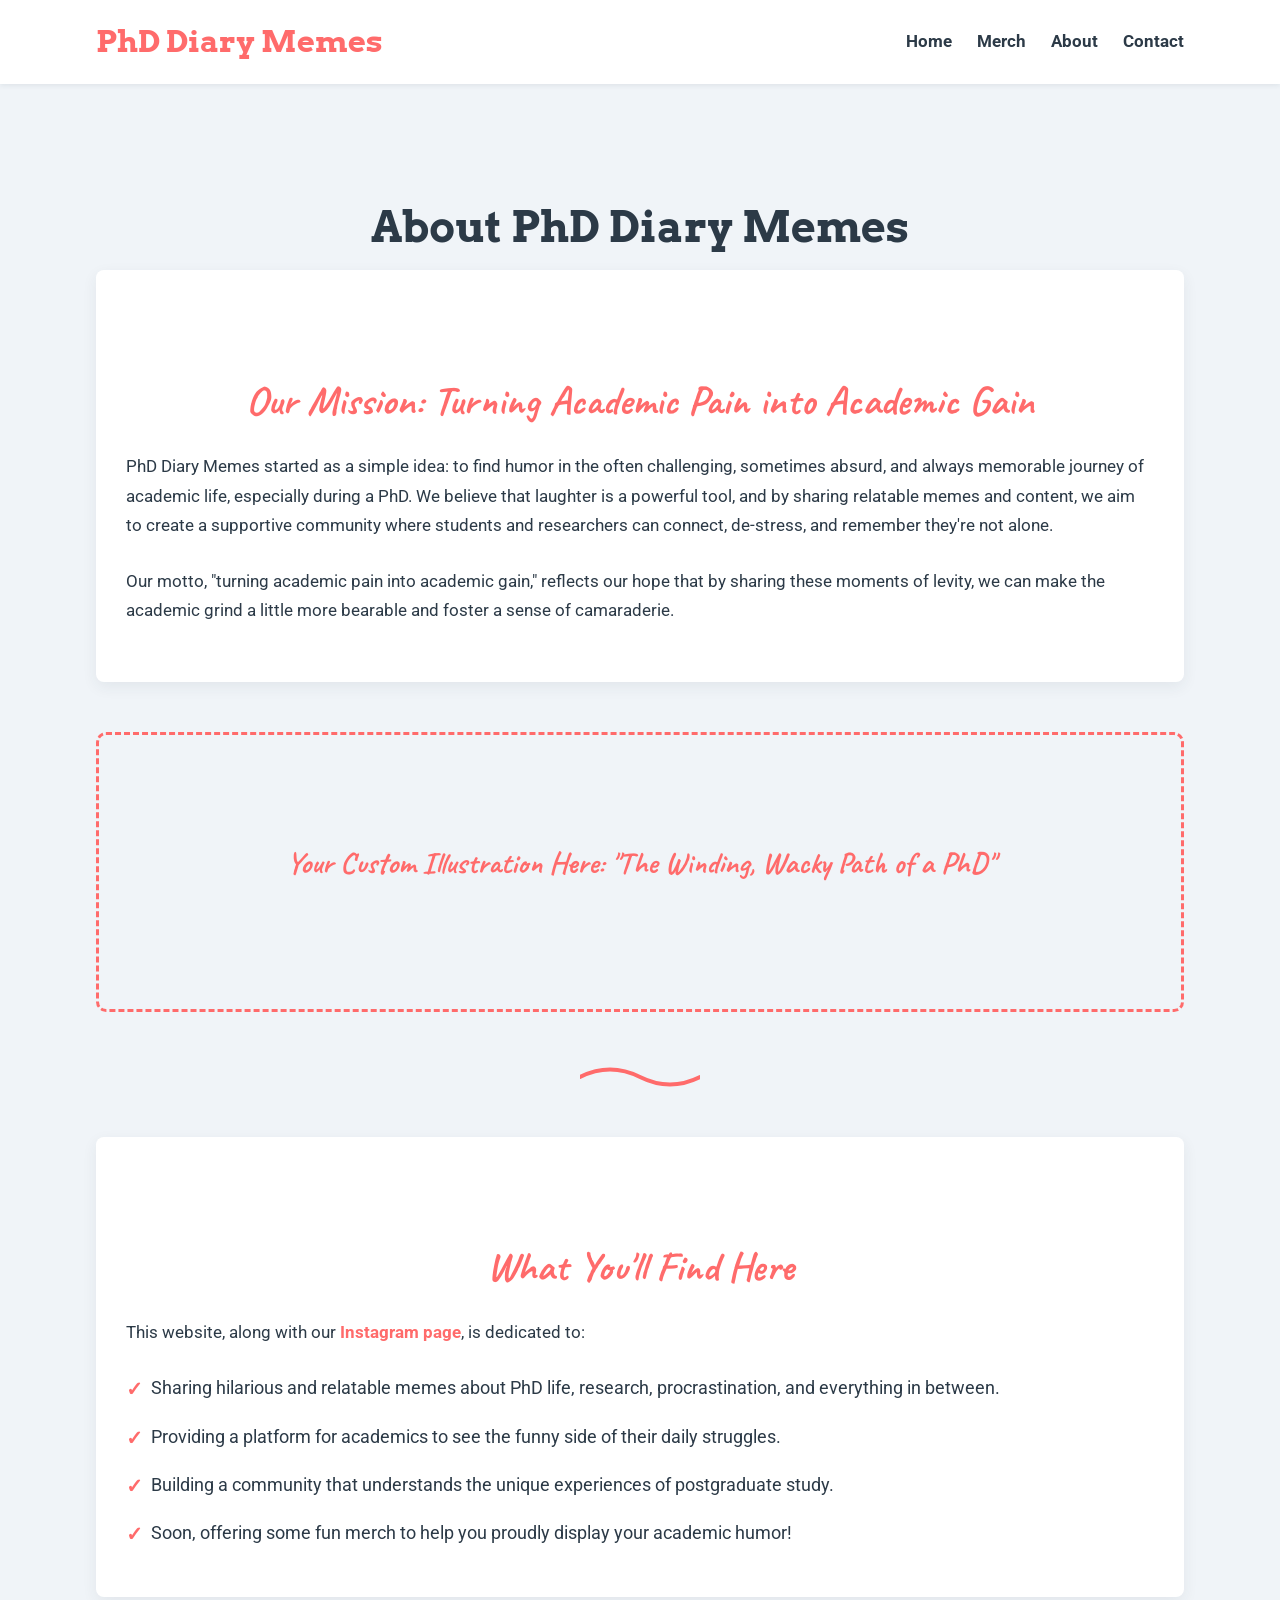
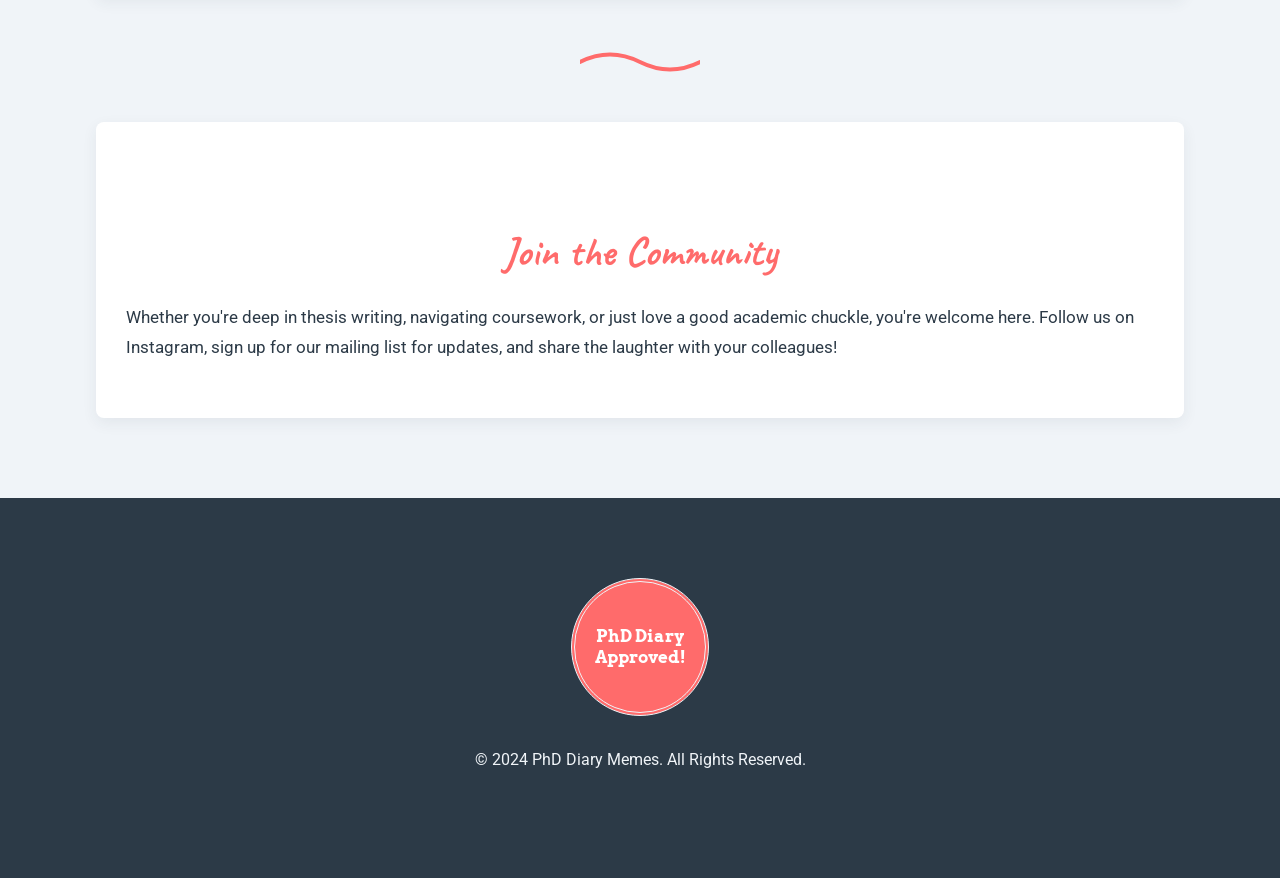
<file: phd-diary-memes-website/about.html>
<!DOCTYPE html>
<html lang="en">
<head>
    <meta charset="UTF-8">
    <meta name="viewport" content="width=device-width, initial-scale=1.0">
    <title>PhD Diary Memes - About</title>
    <link rel="icon" href="favicon.ico" sizes="any">
    <link rel="icon" href="favicon.svg" type="image/svg+xml">
    <link rel="apple-touch-icon" href="apple-touch-icon.png">
    <link rel="preconnect" href="https://fonts.googleapis.com">
    <link rel="preconnect" href="https://fonts.gstatic.com" crossorigin>
    <link href="https://fonts.googleapis.com/css2?family=Arvo:wght@700&family=Caveat:wght@400;700&family=Roboto:wght@400;700&display=swap" rel="stylesheet">
    <link rel="stylesheet" href="css/style.css">
</head>
<body>
    <header>
        <div class="container">
            <a href="index.html" class="logo">PhD Diary Memes</a>
            <nav>
                <ul>
                    <li><a href="index.html">Home</a></li>
                    <li><a href="merch.html">Merch</a></li>
                    <li><a href="about.html">About</a></li>
                    <li><a href="contact.html">Contact</a></li>
                </ul>
            </nav>
        </div>
    </header>

    <main class="container">
        <h2>About PhD Diary Memes</h2>

        <section id="mission" class="about-content animated-section">
            <h3>Our Mission: Turning Academic Pain into Academic Gain</h3>
            <p>PhD Diary Memes started as a simple idea: to find humor in the often challenging, sometimes absurd, and always memorable journey of academic life, especially during a PhD. We believe that laughter is a powerful tool, and by sharing relatable memes and content, we aim to create a supportive community where students and researchers can connect, de-stress, and remember they're not alone.</p>
            <p>Our motto, "turning academic pain into academic gain," reflects our hope that by sharing these moments of levity, we can make the academic grind a little more bearable and foster a sense of camaraderie.</p>
        </section>

        <div class="illustration-placeholder-journey animated-section">
            <p>Your Custom Illustration Here: "The Winding, Wacky Path of a PhD"</p>
            <!-- TODO: Replace this div with a custom SVG or image representing the PhD journey -->
        </div>

        <div class="squiggle-divider animated-section"></div>

        <section id="what-we-do" class="about-content animated-section">
            <h3>What You'll Find Here</h3>
            <p>This website, along with our <a href="https_instagram_com_phddiarymemes" target="_blank">Instagram page</a>, is dedicated to:</p>
            <ul>
                <li>Sharing hilarious and relatable memes about PhD life, research, procrastination, and everything in between.</li>
                <li>Providing a platform for academics to see the funny side of their daily struggles.</li>
                <li>Building a community that understands the unique experiences of postgraduate study.</li>
                <li>Soon, offering some fun merch to help you proudly display your academic humor!</li>
            </ul>
        </section>

        <div class="squiggle-divider animated-section"></div> 

        <section id="join-us" class="about-content animated-section">
            <h3>Join the Community</h3>
            <p>Whether you're deep in thesis writing, navigating coursework, or just love a good academic chuckle, you're welcome here. Follow us on Instagram, sign up for our mailing list for updates, and share the laughter with your colleagues!</p>
        </section>
        <!-- Removed the incorrectly placed squiggle from here -->
    </main>

    <footer>
        <div class="container">
            <div class="footer-badge-placeholder">
                <span>PhD Diary Approved!</span>
                <!-- TODO: Replace with a custom "Officially Funny" or "Academic Pain Tested" badge/stamp graphic -->
            </div>
            <p>&copy; 2024 PhD Diary Memes. All Rights Reserved.</p>
        </div>
    </footer>
    <script src="js/main.js" defer></script>
</body>
</html>
</file>
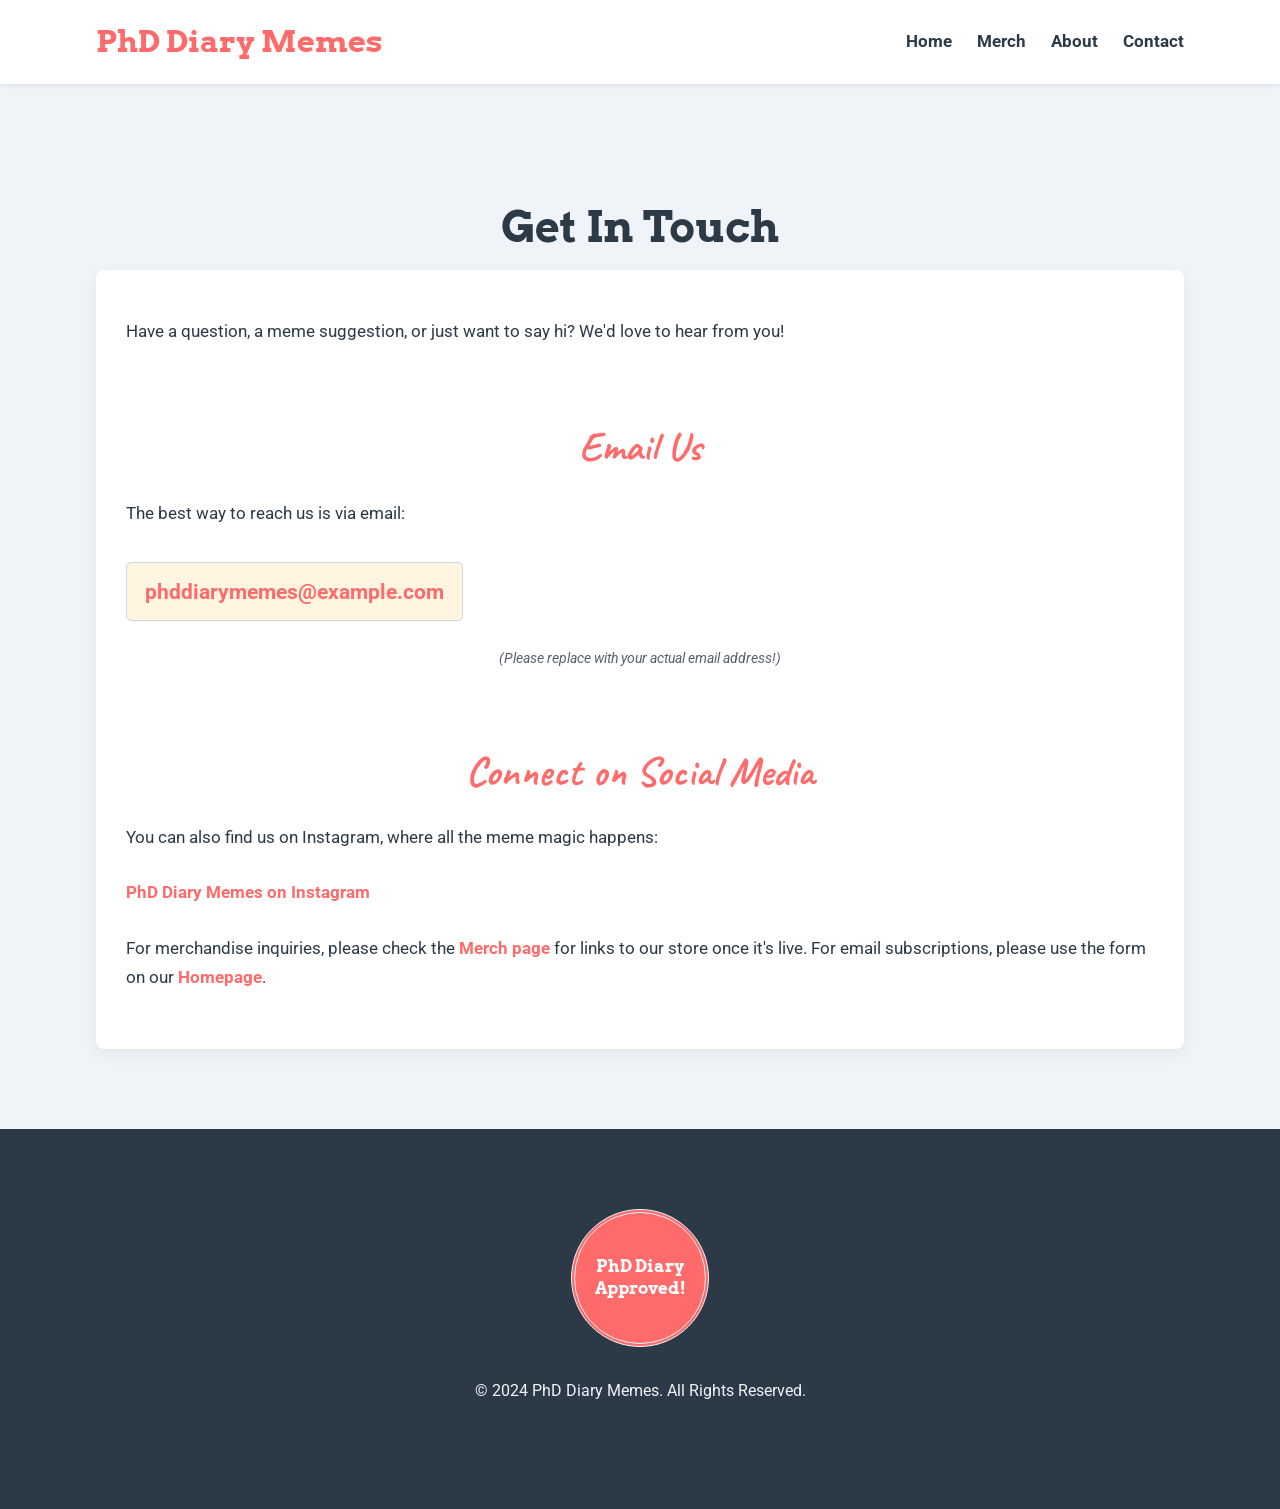
<file: phd-diary-memes-website/contact.html>
<!DOCTYPE html>
<html lang="en">
<head>
    <meta charset="UTF-8">
    <meta name="viewport" content="width=device-width, initial-scale=1.0">
    <title>PhD Diary Memes - Contact</title>
    <link rel="icon" href="favicon.ico" sizes="any">
    <link rel="icon" href="favicon.svg" type="image/svg+xml">
    <link rel="apple-touch-icon" href="apple-touch-icon.png">
    <link rel="preconnect" href="https://fonts.googleapis.com">
    <link rel="preconnect" href="https://fonts.gstatic.com" crossorigin>
    <link href="https://fonts.googleapis.com/css2?family=Arvo:wght@700&family=Caveat:wght@400;700&family=Roboto:wght@400;700&display=swap" rel="stylesheet">
    <link rel="stylesheet" href="css/style.css">
</head>
<body>
    <header>
        <div class="container">
            <a href="index.html" class="logo">PhD Diary Memes</a>
            <nav>
                <ul>
                    <li><a href="index.html">Home</a></li>
                    <li><a href="merch.html">Merch</a></li>
                    <li><a href="about.html">About</a></li>
                    <li><a href="contact.html">Contact</a></li>
                </ul>
            </nav>
        </div>
    </header>

    <main class="container">
        <h2>Get In Touch</h2>

        <section id="contact-info" class="contact-content animated-section">
            <p>Have a question, a meme suggestion, or just want to say hi? We'd love to hear from you!</p>
            
            <h3>Email Us</h3>
            <p>The best way to reach us is via email:</p>
            <p><a href="mailto:phddiarymemes@example.com">phddiarymemes@example.com</a></p>
            <p class="placeholder-note">(Please replace with your actual email address!)</p>

            <h3>Connect on Social Media</h3>
            <p>You can also find us on Instagram, where all the meme magic happens:</p>
            <p><a href="https_instagram_com_phddiarymemes" target="_blank">PhD Diary Memes on Instagram</a></p>
            
            <p>For merchandise inquiries, please check the <a href="merch.html">Merch page</a> for links to our store once it's live. For email subscriptions, please use the form on our <a href="index.html">Homepage</a>.</p>
        </section>
    </main>

    <footer>
        <div class="container">
            <div class="footer-badge-placeholder">
                <span>PhD Diary Approved!</span>
                <!-- TODO: Replace with a custom "Officially Funny" or "Academic Pain Tested" badge/stamp graphic -->
            </div>
            <p>&copy; 2024 PhD Diary Memes. All Rights Reserved.</p>
        </div>
    </footer>
    <script src="js/main.js" defer></script>
</body>
</html>
</file>
<file: phd-diary-memes-website/css/style.css>
:root {
    --phd-bg-primary: #F0F4F8;
    --phd-bg-content: #FFFFFF;
    --phd-text-primary: #2C3A47;
    --phd-text-secondary: #57606F;
    --phd-accent-primary: #FF6B6B;
    --phd-accent-secondary: #FF8E8E;
    --phd-highlight-bg: #FFF5E1;
    --phd-border-color: #CED6E0;

    --phd-font-heading: 'Arvo', serif;
    --phd-font-body: 'Roboto', sans-serif;
    --phd-font-handwritten: 'Caveat', cursive; 
}

body {
    opacity: 0; /* Initially hidden to prevent FOUC with animation */
    animation: fadeInPage 0.6s ease-out forwards;
    animation-delay: 0.1s; /* Short delay */
    font-family: var(--phd-font-body);
    font-weight: 400;
    line-height: 1.75;
    margin: 0;
    padding: 0;
    background-color: var(--phd-bg-primary);
    color: var(--phd-text-primary);
    font-size: 17px;
}

.container {
    width: 85%;
    max-width: 1140px;
    margin: 0 auto;
    padding: 40px 20px;
}

/* HEADER STYLES */
header {
    background-color: var(--phd-bg-content);
    padding: 15px 0;
    box-shadow: 0 2px 5px rgba(44, 58, 71, 0.08);
    position: sticky;
    top: 0;
    z-index: 1000;
    width: 100%;
}

header .container {
    padding-top: 0;
    padding-bottom: 0;
    display: flex;
    justify-content: space-between;
    align-items: center;
}

.logo {
    font-family: var(--phd-font-heading);
    font-size: 1.8em;
    color: var(--phd-accent-primary);
    margin: 0;
    text-decoration: none;
}

nav ul {
    list-style-type: none;
    margin: 0;
    padding: 0;
    display: flex;
    align-items: center;
}
nav ul li {
    margin-left: 25px;
}

nav ul li a {
    font-family: var(--phd-font-body);
    font-weight: 700;
    color: var(--phd-text-primary);
    text-decoration: none;
    padding-bottom: 8px;
    border-bottom: 2px solid transparent;
    transition: color 0.2s ease, border-bottom-color 0.2s ease;
}
nav ul li a:hover,
nav ul li a:focus,
nav ul li a.active {
    color: var(--phd-accent-primary);
    border-bottom-color: var(--phd-accent-primary);
}

/* GENERAL TYPOGRAPHY & ELEMENT STYLES */
h1, h2, h3, h4, h5, h6 {
    font-family: var(--phd-font-heading);
    font-weight: 700;
    color: var(--phd-text-primary);
    line-height: 1.3;
    margin-top: 1.8em;
    margin-bottom: 1em;
}
h1 { font-size: 2.8em; }
h2 { font-size: 2.2em; } 
h3 { font-size: 1.8em; } 

p {
    margin-bottom: 1.5em;
    color: var(--phd-text-secondary);
}

section p, .container p, .container li { /* This rule ensures p inside sections get primary text color */
    color: var(--phd-text-primary);
}
/* Paragraphs directly under .notecard or .merch-item should use their specific p styles if defined */
.notecard p, .merch-item p, .meme-item p, #hero p.hero-subtitle {
    color: var(--phd-text-secondary); /* Explicitly set these to secondary if that's the design */
}
#hero p.hero-subtitle { /* Hero subtitle is special, light on dark gradient */
    color: rgba(255, 255, 255, 0.9);
}


a {
    color: var(--phd-accent-primary);
    text-decoration: none;
    font-weight: bold;
    transition: color 0.2s ease-in-out, background-color 0.2s ease-in-out;
}

a:hover, a:focus {
    color: var(--phd-accent-secondary);
    text-decoration: underline;
}

.btn {
    display: inline-block;
    background-color: var(--phd-accent-primary);
    color: #ffffff;
    padding: 12px 28px;
    text-decoration: none;
    border-radius: 6px;
    font-family: var(--phd-font-heading);
    font-weight: 700;
    border: none;
    cursor: pointer;
    transition: background-color 0.3s ease, transform 0.2s ease, box-shadow 0.3s ease;
    box-shadow: 0 2px 4px rgba(0,0,0,0.1);
}

.btn:hover, .btn:focus {
    background-color: var(--phd-accent-secondary);
    color: #ffffff;
    text-decoration: none;
    transform: translateY(-3px);
    box-shadow: 0 4px 8px rgba(0,0,0,0.15);
}
.btn:active {
    transform: translateY(-1px);
    box-shadow: 0 2px 4px rgba(0,0,0,0.1);
}

.btn-secondary-custom { 
    background-color: transparent;
    color: var(--phd-accent-primary);
    border: 2px solid var(--phd-accent-primary);
    padding: 10px 25px; 
}
.btn-secondary-custom:hover, .btn-secondary-custom:focus {
    background-color: var(--phd-accent-primary);
    color: #ffffff;
    border-color: var(--phd-accent-primary);
}


/* HERO SECTION STYLES */
#hero {
    min-height: 95vh;
    display: flex;
    flex-direction: column;
    justify-content: center;
    align-items: center;
    padding: 30px 20px;
    background: linear-gradient(-45deg, var(--phd-accent-primary), var(--phd-accent-secondary), #6A82FB, var(--phd-bg-primary));
    background-size: 300% 300%;
    animation: heroGradient 20s ease infinite;
    overflow: hidden;
    position: relative;
    text-align: center;
    border-bottom: none; 
    border-radius: 0; 
    margin-bottom: 0; 
}

@keyframes heroGradient {
    0% { background-position: 0% 50%; }
    50% { background-position: 100% 50%; }
    100% { background-position: 0% 50%; }
}

.hero-content {
   max-width: 900px;
}

#hero h2 {
    font-family: var(--phd-font-heading);
    font-size: 3.8em;
    font-weight: 700;
    color: var(--phd-bg-content);
    text-shadow: 2px 2px 6px rgba(0, 0, 0, 0.35);
    line-height: 1.2;
    margin-top: 0; 
    margin-bottom: 25px;
}

#hero h2 .h-word {
    display: inline-block;
    opacity: 0;
    transform: translateY(40px) rotateX(-30deg);
    transform-origin: bottom;
    animation: revealWord 0.6s cubic-bezier(0.215, 0.610, 0.355, 1.000) forwards;
}

@keyframes revealWord {
    0% { opacity: 0; transform: translateY(40px) rotateX(-30deg); }
    100% { opacity: 1; transform: translateY(0) rotateX(0deg); }
}

.hero-highlight { 
     color: #FFD1D1; 
}

#hero p.hero-subtitle { 
    font-family: var(--phd-font-body);
    font-size: 1.25em;
    color: rgba(255, 255, 255, 0.9);
    text-shadow: 1px 1px 3px rgba(0,0,0,0.2);
    max-width: 720px;
    margin-left: auto;
    margin-right: auto;
    margin-bottom: 30px;
    line-height: 1.7;
    opacity: 0;
    animation: fadeInHeroP 1s ease forwards 1s; 
}

@keyframes fadeInHeroP { 
    to { opacity: 1; }
}

.hero-svg-placeholder {
    width: 70px;
    height: 70px;
    background-color: rgba(255, 255, 255, 0.15);
    border: 2px dashed rgba(255, 255, 255, 0.4);
    border-radius: 50%;
    margin: 20px auto 30px auto;
    display: flex;
    justify-content: center;
    align-items: center;
    animation-name: pulsePlaceholder, rotatePlaceholder, fadeInHeroP; 
    animation-duration: 2.5s, 20s, 1s;
    animation-iteration-count: infinite, infinite, 1; 
    animation-timing-function: ease-in-out, linear, ease;
    animation-delay: 0s, 0s, 1.5s; 
    animation-fill-mode: forwards; 
    opacity:0; 
    padding: 5px; 
    box-sizing: border-box; 
}
.hero-svg-placeholder::before { 
    content: 'Brain Spark!'; 
    font-family: var(--phd-font-handwritten); 
    font-size: 1em; 
    font-weight: 700;
    line-height: 1.2;
    color: rgba(255,255,255,0.85);
    text-align: center;
    padding: 5px;
}
@keyframes pulsePlaceholder {
    0%, 100% { transform: scale(1); box-shadow: 0 0 10px rgba(255,255,255,0.1); }
    50% { transform: scale(1.08); box-shadow: 0 0 20px rgba(255,255,255,0.3); }
}
@keyframes rotatePlaceholder {
   from { transform: rotate(0deg); } to { transform: rotate(360deg); }
}

.btn-hero-cta { 
    padding: 16px 35px;
    font-size: 1.1em;
    background-color: var(--phd-bg-content);
    color: var(--phd-accent-primary);
    opacity:0;
    animation: fadeInHeroP 1s ease forwards 1.8s; 
}
.btn-hero-cta:hover, .btn-hero-cta:focus {
    background-color: var(--phd-highlight-bg);
    color: var(--phd-text-primary);
}

/* FEATURED MEMES - POLAROID STYLE */
#featured-memes {
    background-color: var(--phd-bg-primary); 
    padding: 60px 0; 
    margin-bottom: 40px; 
    text-align: center; 
    border-radius: 0; 
    box-shadow: none; 
}
#featured-memes h3 {
    font-family: var(--phd-font-heading);
    font-size: 2.5em;
    text-align: center;
    margin-bottom: 30px;
    color: var(--phd-text-primary);
}

.polaroid-scroll-container {
    overflow-x: auto;
    overflow-y: hidden;
    white-space: nowrap;
    padding: 20px 0 30px 0;
    scrollbar-width: thin; 
    scrollbar-color: var(--phd-accent-primary) var(--phd-bg-primary); 
}
.polaroid-scroll-container::-webkit-scrollbar {
    height: 8px;
}
.polaroid-scroll-container::-webkit-scrollbar-track {
    background: var(--phd-bg-primary);
    border-radius: 4px;
}
.polaroid-scroll-container::-webkit-scrollbar-thumb {
    background: var(--phd-accent-primary);
    border-radius: 4px;
}
.polaroid-scroll-container::-webkit-scrollbar-thumb:hover {
    background: var(--phd-accent-secondary);
}

.meme-gallery.polaroid-style {
    display: inline-flex; 
    gap: 35px;
    padding: 10px 30px; 
}

.meme-item { 
    background-color: var(--phd-bg-content); 
    border: 1px solid #ddd; 
    padding: 15px 15px 20px 15px; 
    box-shadow: 3px 3px 10px rgba(0,0,0,0.1); 
    border-radius: 4px;
    width: 260px; 
    display: inline-block; 
    vertical-align: top;
    transition: transform 0.3s cubic-bezier(0.25, 0.8, 0.25, 1), box-shadow 0.3s cubic-bezier(0.25, 0.8, 0.25, 1);
}
.meme-item:hover {
    transform: rotate(0deg) scale(1.08) !important; 
    z-index: 10;
    box-shadow: 6px 6px 20px rgba(0,0,0,0.18);
}
.meme-item img {
    width: 100%; 
    display: block;
    border: 1px solid #eee; 
    margin-bottom: 15px;
    min-height: 180px; 
    background-color: var(--phd-bg-primary); 
    border-radius: 0; 
}
.meme-item p { 
    font-family: var(--phd-font-handwritten); 
    font-size: 1.3em; 
    font-weight: 700; 
    color: var(--phd-text-primary);
    text-align: center;
    line-height: 1.3;
    margin-top: 0; 
    margin-bottom: 0; 
}

/* EMAIL SIGNUP - NOTECARD STYLE */
#email-signup {
    background-color: transparent; 
    padding: 80px 20px; 
    display: flex;
    justify-content: center;
    align-items: center;
    border-top: none; 
    border-bottom: none; 
    border-radius: 0; 
    margin-top: 40px; 
    margin-bottom: 40px; 
}

.notecard {
    background-color: var(--phd-highlight-bg); 
    border: 1px solid #EADCB1; 
    padding: 35px 40px 40px 40px; 
    box-shadow: 6px 6px 25px rgba(0,0,0,0.15); 
    border-radius: 5px; 
    max-width: 500px; 
    width: 100%; 
    text-align: center;
    position: relative; 
    transform: rotate(-1.8deg); 
    transition: transform 0.3s ease;
}
.notecard:hover {
   transform: rotate(0deg) scale(1.02); 
}

.notecard h3 {
    font-family: var(--phd-font-handwritten); 
    font-size: 2.8em; 
    font-weight: 700;
    color: var(--phd-text-primary);
    margin-top: 0; 
    margin-bottom: 10px;
    line-height: 1.2;
}

.notecard p {
    font-family: var(--phd-font-body); 
    font-size: 1.05em;
    color: var(--phd-text-secondary);
    margin-bottom: 30px;
    line-height: 1.65;
}

.notecard form#signup-form {
    display: flex;
    flex-direction: column; 
    gap: 18px; 
    margin-top: 0; 
}

.notecard input[type="email"] {
    background-color: var(--phd-bg-content); 
    border: 1px solid var(--phd-border-color);
    border-radius: 5px; 
    padding: 14px 18px; 
    font-family: var(--phd-font-body);
    font-size: 1em;
    width: 100%;
    box-sizing: border-box;
    text-align:center; 
    min-width: auto; 
    margin-right: 0; 
}
.notecard input[type="email"]::placeholder {
   color: var(--phd-text-secondary);
   opacity: 0.8;
}

.btn-notecard { 
    padding: 14px 25px; 
    font-size: 1.05em; 
    width: auto; 
    align-self: center; 
}

.paperclip {
    position: absolute;
    top: -20px; 
    left: 25px; 
    width: 30px; 
    height: 85px; 
    border: 4px solid #B0B0B0; 
    border-radius: 15px 15px 15px 15px / 10px 10px 10px 10px; 
    transform: rotate(-30deg);
    border-left-color: transparent;
    border-bottom-color: transparent;
    box-sizing: border-box;
    z-index: 1; 
}
.paperclip::before {
    content: '';
    position: absolute;
    top: 12px; 
    left: -19px; 
    width: 22px; 
    height: 50px; 
    border: 4px solid #B0B0B0;
    border-radius: 12px 12px 12px 12px / 8px 8px 8px 8px;
    border-right-color: transparent;
    border-top-color: transparent;
    box-sizing: border-box;
}


/* MERCH PAGE INTRO & PRODUCT STYLING */
main.container > h2 { /* Page Title for Merch, About, Contact */
    text-align: center;
    margin-bottom: 15px;
    font-size: 2.5em;
    color: var(--phd-text-primary);
}
main.container > p:first-of-type { /* Intro paragraph for Merch page */
    text-align: center;
    color: var(--phd-text-secondary);
    max-width: 700px;
    margin-left: auto;
    margin-right: auto;
    margin-bottom: 40px;
    font-size: 1.1em;
    line-height: 1.7;
}

#merch-items {
   padding: 20px 0;
   display: flex;
   justify-content: space-around;
   flex-wrap: wrap;
   gap: 20px;
}
.merch-item {
    background-color: var(--phd-bg-content);
    border: 1px solid var(--phd-border-color);
    border-radius: 8px;
    padding: 25px;
    box-shadow: 0 5px 15px rgba(44, 58, 71, 0.08);
    transition: transform 0.3s ease, box-shadow 0.3s ease, border-color 0.3s ease;
    width: calc((100% - 2 * 20px) / 3);
    box-sizing: border-box;
    text-align: center;
}
.merch-item:hover {
    transform: translateY(-6px);
    box-shadow: 0 8px 20px rgba(44, 58, 71, 0.12);
    border-color: var(--phd-accent-primary);
}
.merch-item:hover img {
    transform: scale(1.04); 
}
.merch-item:hover .btn {
    transform: translateY(-3px) scale(1.03); 
}
.merch-item img {
    max-width: 100%;
    height: auto;
    border-radius: 6px;
    margin-bottom: 20px;
    background-color: #eee;
    min-height: 200px;
    transition: transform 0.3s ease; 
}
.merch-item h3 {
    font-family: var(--phd-font-heading);
    color: var(--phd-text-primary);
    font-size: 1.6em;
    margin-bottom: 10px;
    line-height: 1.3;
}
.merch-item p {
    font-family: var(--phd-font-body);
    color: var(--phd-text-secondary);
    font-size: 0.95em;
    line-height: 1.65;
    margin-bottom: 20px;
}

/* ABOUT & CONTACT PAGE STYLING */
.about-content,
.contact-content { /* These are classes on the <section> elements themselves */
    background-color: var(--phd-bg-content);
    padding: 30px;
    border-radius: 8px;
    margin-bottom: 30px;
    box-shadow: 0 5px 15px rgba(44, 58, 71, 0.07);
}
.about-content:last-of-type,
.contact-content:last-of-type {
    margin-bottom: 0;
}

/* Section Subheadings (h3 within the .about-content and .contact-content sections) */
.about-content h3, 
.contact-content h3 {
    font-family: var(--phd-font-handwritten); 
    font-size: 2.4em; 
    line-height: 1.3;
    color: var(--phd-accent-primary);
    margin-bottom: 25px; 
    text-align: center;
}

#what-we-do ul {
    list-style-type: none;
    padding-left: 0;
}
#what-we-do ul li {
    font-size: 1.05em;
    color: var(--phd-text-primary);
    margin-bottom: 18px;
    padding-left: 25px;
    position: relative;
    line-height: 1.7;
}
#what-we-do ul li::before {
    content: '✓';
    color: var(--phd-accent-primary);
    font-weight: bold;
    position: absolute;
    left: 0;
    top: 0;
    font-size: 1.1em;
}

.contact-content .placeholder-note {
    font-size: 0.85em;
    color: var(--phd-text-secondary);
    font-style: italic;
    text-align: center;
    margin-top: 5px;
}
#contact-info p a[href^="mailto:"] { /* Enhanced email link */
    font-size: 1.25em; 
    font-weight: 700; 
    padding: 10px 18px; 
    background-color: var(--phd-highlight-bg);
    border-radius: 5px; 
    border: 1px solid var(--phd-border-color);
    text-decoration: none; 
    color: var(--phd-accent-primary); 
    display: inline-block; 
    margin-top: 8px; 
    transition: background-color 0.25s ease, color 0.25s ease, box-shadow 0.25s ease, transform 0.2s ease;
}
#contact-info p a[href^="mailto:"]:hover,
#contact-info p a[href^="mailto:"]:focus {
    background-color: var(--phd-accent-primary);
    color: var(--phd-bg-content); 
    text-decoration: none;
    box-shadow: 0 3px 10px rgba(0,0,0,0.12);
    transform: translateY(-2px);
}

.illustration-placeholder-journey {
    width: 100%;
    min-height: 280px; 
    background-color: var(--phd-bg-primary);
    border: 3px dashed var(--phd-accent-primary);
    border-radius: 10px; 
    display: flex;
    justify-content: center;
    align-items: center;
    text-align: center;
    margin: 50px auto; 
    padding: 20px;
    box-sizing: border-box;
}
.illustration-placeholder-journey p {
    font-family: var(--phd-font-handwritten); 
    font-size: 1.8em; 
    font-weight: 700;
    color: var(--phd-accent-primary);
    max-width: 80%; 
}

/* FOOTER STYLES */
footer {
    background-color: var(--phd-text-primary);
    color: var(--phd-bg-primary);
    padding: 40px 0;
    text-align: center;
    margin-top: 40px;
}
.footer-badge-placeholder {
    width: 130px; 
    height: 130px;
    border: 4px double var(--phd-bg-primary); 
    border-radius: 50%;
    display: flex;
    justify-content: center;
    align-items: center;
    text-align: center;
    margin: 0 auto 30px auto; 
    background-color: var(--phd-accent-primary); 
    transition: transform 0.3s ease, box-shadow 0.3s ease;
}
.footer-badge-placeholder:hover {
   transform: scale(1.05) rotate(-5deg); 
   box-shadow: 0 4px 15px rgba(0,0,0,0.2);
}
.footer-badge-placeholder span {
    font-family: var(--phd-font-heading); 
    color: var(--phd-bg-content); 
    font-size: 1em; 
    font-weight: 700;
    line-height: 1.25;
    padding: 10px; 
}
footer .container > p { 
   margin-top: 0; 
   color: var(--phd-bg-primary);
   font-size: 0.95em;
}
footer a {
    color: var(--phd-accent-primary);
    text-decoration: none;
    font-weight: bold;
}
footer a:hover,
footer a:focus {
    color: var(--phd-accent-secondary);
    text-decoration: underline;
}

/* UTILITIES (Scrollbar, Animations) */
html {
    scroll-behavior: smooth;
}

.animated-section {
    opacity: 0;
    transform: translateY(30px);
    transition: opacity 0.7s ease-out, transform 0.7s ease-out;
}
.animated-section.is-visible {
    opacity: 1;
    transform: translateY(0);
}

::-webkit-scrollbar {
    width: 10px;
}
::-webkit-scrollbar-track {
    background: var(--phd-bg-primary);
}
::-webkit-scrollbar-thumb {
    background: var(--phd-text-secondary);
    border-radius: 5px;
}
::-webkit-scrollbar-thumb:hover {
    background: var(--phd-text-primary);
}

@keyframes fadeInPage {
    from { opacity: 0; transform: translateY(15px); }
    to { opacity: 1; transform: translateY(0); }
}

body.body-fade-out {
    opacity: 0 !important; 
    transform: translateY(15px);
    transition: opacity 0.35s ease-in, transform 0.35s ease-in; 
}

.squiggle-divider {
    width: 120px; 
    height: 25px; 
    margin: 50px auto; 
    position: relative;
    background-image: url("data:image/svg+xml,%3Csvg xmlns='http://www.w3.org/2000/svg' viewBox='0 0 120 25'%3E%3Cpath d='M0,15 Q30,0 60,15 T120,15' fill='none' stroke='%23FF6B6B' stroke-width='4' stroke-linecap='round'/%3E%3C/svg%3E");
    background-repeat: no-repeat;
    background-position: center;
    background-size: contain;
}

/* General Focus States for Accessibility */
a:focus-visible,
.btn:focus-visible,
input[type="email"]:focus-visible,
.polaroid-style .meme-item:focus-visible, /* If items can receive focus */
select:focus-visible, /* If any select elements were added */
textarea:focus-visible { /* If any textareas were added */
    outline: 3px solid var(--phd-accent-secondary); /* Prominent color from palette */
    outline-offset: 2px;
    box-shadow: 0 0 0 4px var(--phd-bg-content); /* Helps outline stand out */
}
nav ul li a:focus-visible {
   outline: 2px solid var(--phd-accent-secondary);
   outline-offset: 4px; 
}


/* RESPONSIVE DESIGN ADJUSTMENTS */
@media (max-width: 992px) {
    .meme-item, .merch-item { 
        width: calc((100% - 20px) / 2);
    }
}

@media (max-width: 768px) {
    header .container {
        flex-direction: column;
    }
    nav ul {
        flex-direction: column;
        margin-top: 15px;
    }
    nav ul li {
        margin-left: 0;
        margin-bottom: 12px;
    }
    nav ul li:last-child {
        margin-bottom: 0;
    }

    .container {
        width: 90%;
        padding: 20px 15px;
    }

    h1 { font-size: 2.4em; }
    h2 { font-size: 2em; } 
    h3 { font-size: 1.6em; } 
    
    #hero h2 { font-size: 2.8em; } 
    #hero p.hero-subtitle { font-size: 1.1em; }
    .btn-hero-cta { padding: 14px 30px; font-size: 1em; }

    main.container > h2 { font-size: 2.2em; }
    .about-content h3, .contact-content h3, #email-signup .notecard h3, #featured-memes h3 { font-size: 1.7em; }


    .meme-gallery.polaroid-style { 
        flex-direction: column;
        align-items: center;
        white-space: normal; 
    }
    .polaroid-scroll-container { 
        overflow-x: hidden;
    }
    .meme-item, 
    .merch-item { 
        width: 85%; 
        margin-bottom: 25px; 
    }
     .meme-item:last-child, .merch-item:last-child {
        margin-bottom: 0;
    }

    #email-signup { 
        padding: 50px 20px; 
    }
    .notecard input[type="email"] { 
        width: 100%; 
        min-width: auto;
        margin-right: 0;
        /* margin-bottom:15px; /* Gap handles this in flex column */
    }
    .notecard .btn { 
        width: auto; 
    }
}

@media (max-width: 480px) {
    body {
        font-size: 16px;
    }
    .container {
        width: 95%;
        padding: 20px 10px;
    }

    .logo {
        font-size: 1.6em;
    }
    
    h1 { font-size: 2em; }
    h2 { font-size: 1.7em; } 
    h3 { font-size: 1.4em; } 

    #hero { min-height: 85vh; padding: 20px 15px; }
    #hero h2 { font-size: 2.2em; line-height: 1.3; }
    #hero p.hero-subtitle { font-size: 1em; }
    .hero-svg-placeholder { width: 60px; height: 60px; margin:15px auto 25px auto;}
    .hero-svg-placeholder::before {font-size:1.5em;}

    main.container > h2 { font-size: 1.8em; }
    .about-content h3, .contact-content h3, #email-signup .notecard h3, #featured-memes h3 { font-size: 1.5em; }


    .meme-item, 
    .merch-item { 
        width: 95%;
    }
    .container > main section, #featured-memes {
        padding: 20px;
    }
    
    #email-signup { 
        padding: 50px 20px;
    }
    .notecard {
        transform: rotate(0deg); 
        padding: 25px 20px 30px 20px;
        max-width: calc(100% - 20px); 
    }
    .notecard:hover {
       transform: scale(1.01); 
    }
    .notecard h3 { font-size: 2.2em; } 
    .notecard p { font-size: 1em; } 
    .paperclip { 
       top: -15px; left: 10px; transform: rotate(-30deg) scale(0.8);
    }

    #email-signup input[type="email"] { 
        width: 100%;
        box-sizing: border-box;
    }

    /* Polaroid adjustments for very small screens */
    .polaroid-style .meme-item {
        transform: rotate(0deg) !important; /* Disable initial random tilt */
    }
    .polaroid-style .meme-item:hover {
       transform: scale(1.05) !important; /* Keep hover scale but no rotation */
    }
}
</file>
